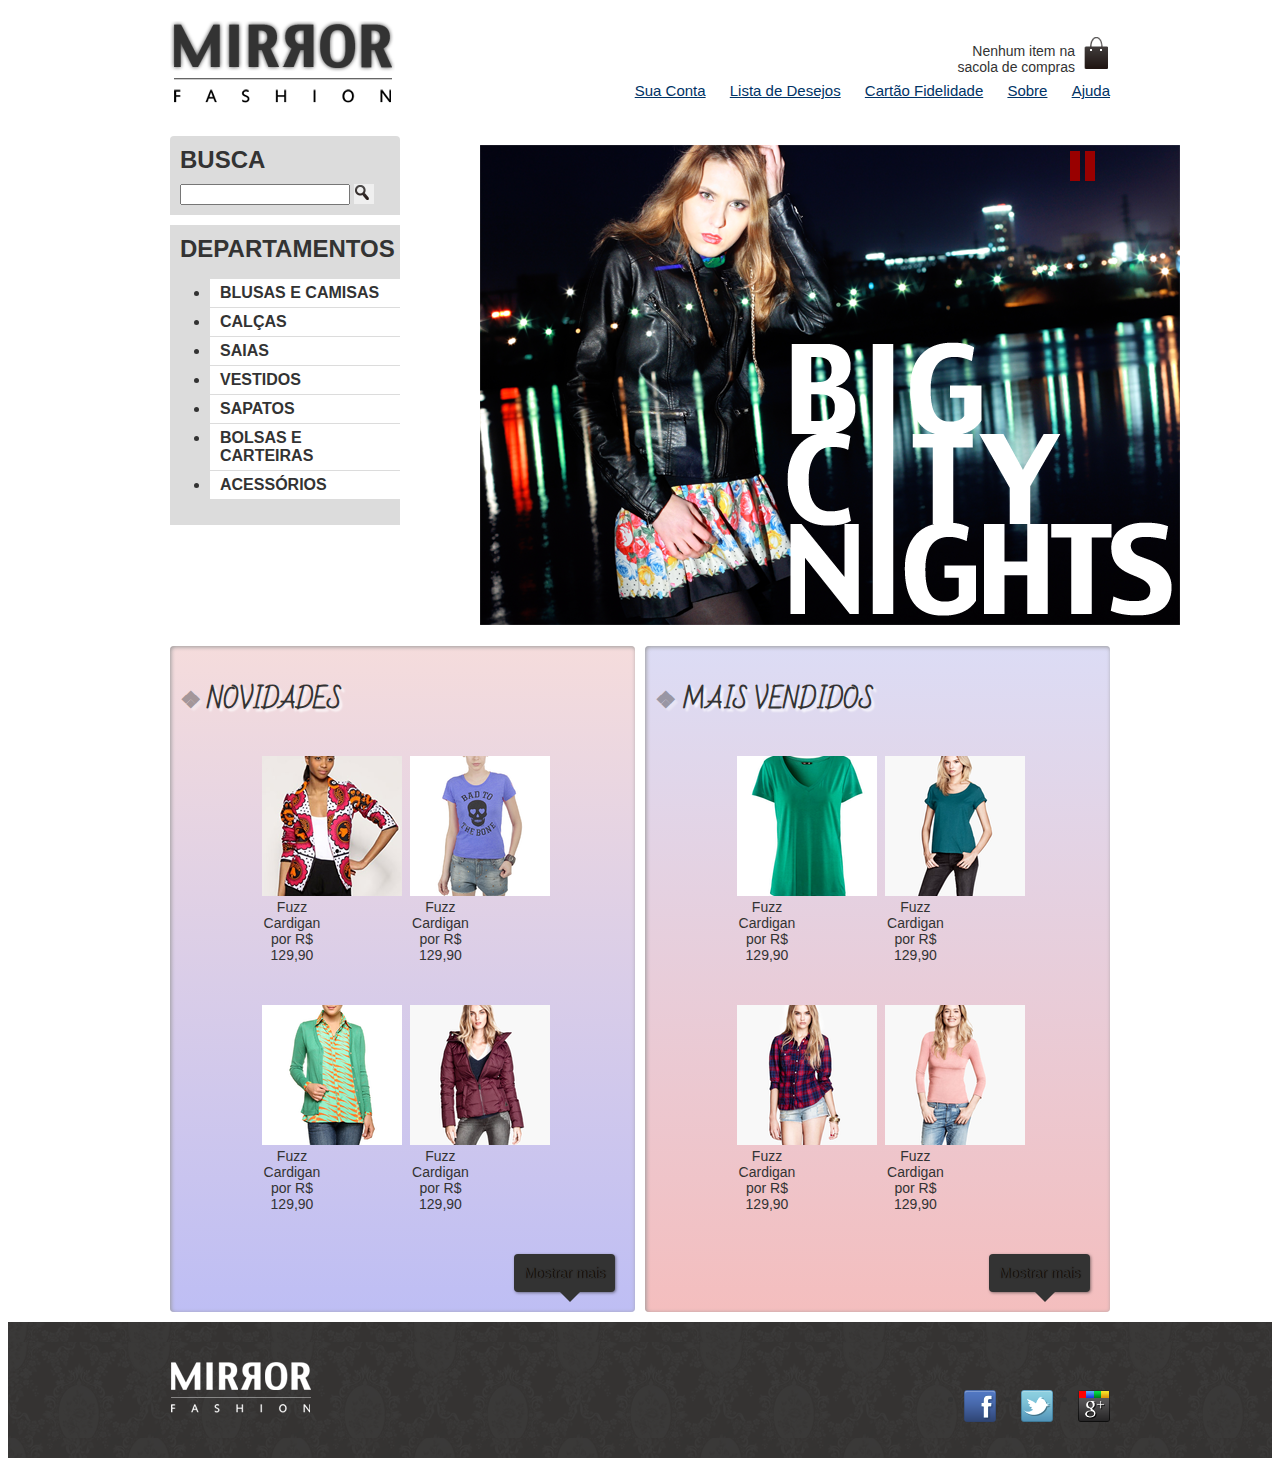
<file: site-pre-pronto/mirrorfashion/index.htm>
<!DOCTYPE html>
<html>

<head>
    <meta charset="utf-8">
    <title>Mirror Fashion</title>
    <link rel="stylesheet" href="css/estilos.css">
    <link rel="stylesheet" href="css/reset.css">
    <link rel="stylesheet" href="css/index.css">
    <link href='http://fonts.googleapis.com/css?family=PT+Sans|Bad+Script' rel='stylesheet'>
    <meta name="viewport" content="width=device-width">
</head>

<body>
    <header class="container">
        <h1><img src="img/logo.png" alt="Logo da Mirror Fashion"></h1>
        <p class="sacola">
            Nenhum item na sacola de compras
        </p>
        <nav class="menu-opcoes">
            <ul>
                <li><a href="#">Sua Conta</a></li>
                <li><a href="#">Lista de Desejos</a></li>
                <li><a href="#">Cartão Fidelidade</a></li>
                <li><a href="sobre.htm">Sobre</a></li>
                <li><a href="#">Ajuda</a></li>
            </ul>
        </nav>
        <script src="//html5shiv.googlecode.com/svn/trunk/html5.js"></script>
    </header>
    <div id="main">
        <div class="container destaque">
            <section class="busca">
                <h2>Busca</h2>
                <form>
                    <input type="search">
                    <button>Buscar</button>
                </form>
            </section>
            <!-- fim .busca -->
            <section class="menu-departamentos">
                <h2>Departamentos</h2>
                <nav>
                    <ul>
                        <li>
                            <a href="#">Blusas e Camisas</a>
                            <ul>
                                <li><a href="#">Manga curta</a></li>
                                <li><a href="#">Manga comprida</a></li>
                                <li><a href="#">Camisa social</a></li>
                                <li><a href="#">Camisa casual</a></li>
                            </ul>
                        </li>
                        <li><a href="#">Calças</a>
                            <ul>
                                <li><a href="#">Calça Jeans</a></li>
                                <li><a href="#">Calça Sarja</a></li>
                                <li><a href="#">Calça Social</a></li>
                            </ul>
                        </li>
                        <li><a href="#">Saias</a>
                            <ul>
                                <li><a href="#">Saia Jeans</a></li>
                                <li><a href="#">Saia Reta</a></li>
                                <li><a href="#">Saia Plissada</a></li>
                                <li><a href="#">Saia Godé</a></li>
                            </ul>
                        </li>
                        <li><a href="#">Vestidos</a>
                            <ul>
                                <li><a href="#">Vestido de Festa</a></li>
                                <li><a href="#">Vestido Social</a></li>
                                <li><a href="#">Vestido Rodado</a></li>
                                <li><a href="#">Vestido de Veludo</a></li>
                            </ul>
                        </li>
                        <li><a href="#">Sapatos</a>
                            <ul>
                                <li><a href="#">Sociais</a></li>
                                <li><a href="#">Tênis</a></li>
                                <li><a href="#">Chinelos</a></li>
                            </ul>
                        </li>
                        <li><a href="#">Bolsas e Carteiras</a>
                            <ul>
                                <li><a href="#">Bolsas Grandes</a></li>
                                <li><a href="#">Bolsas Pequenas </a></li>
                                <li><a href="#">Bolsas Médias</a></li>
                                <li><a href="#">Carteiras</a></li>
                            </ul>
                        </li>
                        <li><a href="#">Acessórios</a>
                            <ul>
                                <li><a href="#">Cintos</a></li>
                                <li><a href="#">Gravatas</a></li>
                                <li><a href="#">Joias</a></li>
                            </ul>
                        </li>
                    </ul>
                </nav>
            </section>
            <!-- fim .menu-departamentos -->
            <section class="banner-destaque">
                <figure id="destaque">
                    <a href="#" class="pause"></a>
                    <img src="img/destaque-home.png" alt="Promoção: Big City Night">
                    <script type="text/javascript" src="js/banner.js"></script>
                </figure>
            </section>
            <!-- fim .banner-destaque -->
        </div>
        <!-- fim .container .destaque -->
    </div>
    <div id="destaques">
        <div class="container paineis">
            <!-- os paineis de novidades e mais vendidos entrarão aqui dentro -->
            <section class="painel novidades">
                <h2>Novidades</h2>
                <ol>
                    <!-- primeiro produto -->
                    <li>
                        <a href="produto.html">
                            <figure>
                                <img src="img/produtos/miniatura1.png" alt="miniatura1">
                                <figcaption>Fuzz Cardigan por R$ 129,90</figcaption>
                            </figure>
                        </a>
                    </li>
                    <li>
                        <a href="produto.html">
                            <figure>
                                <img src="img/produtos/miniatura2.png" alt="miniatura2">
                                <figcaption>Fuzz Cardigan por R$ 129,90</figcaption>
                            </figure>
                        </a>
                    </li>
                    <li>
                        <a href="produto.html">
                            <figure>
                                <img src="img/produtos/miniatura3.png" alt="miniatura3">
                                <figcaption>Fuzz Cardigan por R$ 129,90</figcaption>
                            </figure>
                        </a>
                    </li>
                    <li>
                        <a href="produto.html">
                            <figure>
                                <img src="img/produtos/miniatura4.png" alt="miniatura4">
                                <figcaption>Fuzz Cardigan por R$ 129,90</figcaption>
                            </figure>
                        </a>
                    </li>
                </ol>
                <script type="text/javascript" src="js/home.js"></script>
                <script type="text/javascript" src="js/jquery.js"></script>
                <button type="button"><a href="produto.htm">Mostrar mais</a></button>
            </section>
            <section class="painel mais-vendidos">
                <h2>Mais Vendidos</h2>
                <ol>
                    <li>
                        <a href="produto.html">
                            <figure>
                                <img src="img/produtos/miniatura7.png" alt="miniatura7">
                                <figcaption>Fuzz Cardigan por R$ 129,90</figcaption>
                            </figure>
                        </a>
                    </li>
                    <li>
                        <a href="produto.html">
                            <figure>
                                <img src="img/produtos/miniatura8.png" alt="miniatura8">
                                <figcaption>Fuzz Cardigan por R$ 129,90</figcaption>
                            </figure>
                        </a>
                    </li>
                    <li>
                        <a href="produto.html">
                            <figure>
                                <img src="img/produtos/miniatura9.png" alt="miniatura9">
                                <figcaption>Fuzz Cardigan por R$ 129,90</figcaption>
                            </figure>
                        </a>
                    </li>
                    <li>
                        <a href="produto.html">
                            <figure>
                                <img src="img/produtos/miniatura10.png" alt="miniatura10">
                                <figcaption>Fuzz Cardigan por R$ 129,90</figcaption>
                            </figure>
                        </a>
                    </li>
                </ol>
                <script type="text/javascript" src="js/home.js"></script>
                <script type="text/javascript" src="js/jquery.js"></script>
                <button type="button"><a href="produto.htm">Mostrar mais</a></button>
            </section>
        </div>
        <!-- fim .container .paineis -->
    </div>
    <footer>
        <!-- Conteúdo do rodapé -->
        <footer>
            <div class="container">
                <img src="img/logo-rodape.png" alt="Logo da Mirror Fashion">
                <ul class="social">
                    <li><a href="http://facebook.com/mirrorfashion">Facebook</a></li>
                    <li><a href="http://twitter.com/mirrorfashion">Twitter</a></li>
                    <li><a href="http://plus.google.com/mirrorfashion">Google+</a></li>
                </ul>
            </div>
        </footer>
    </footer>
</body>

</html>
</file>
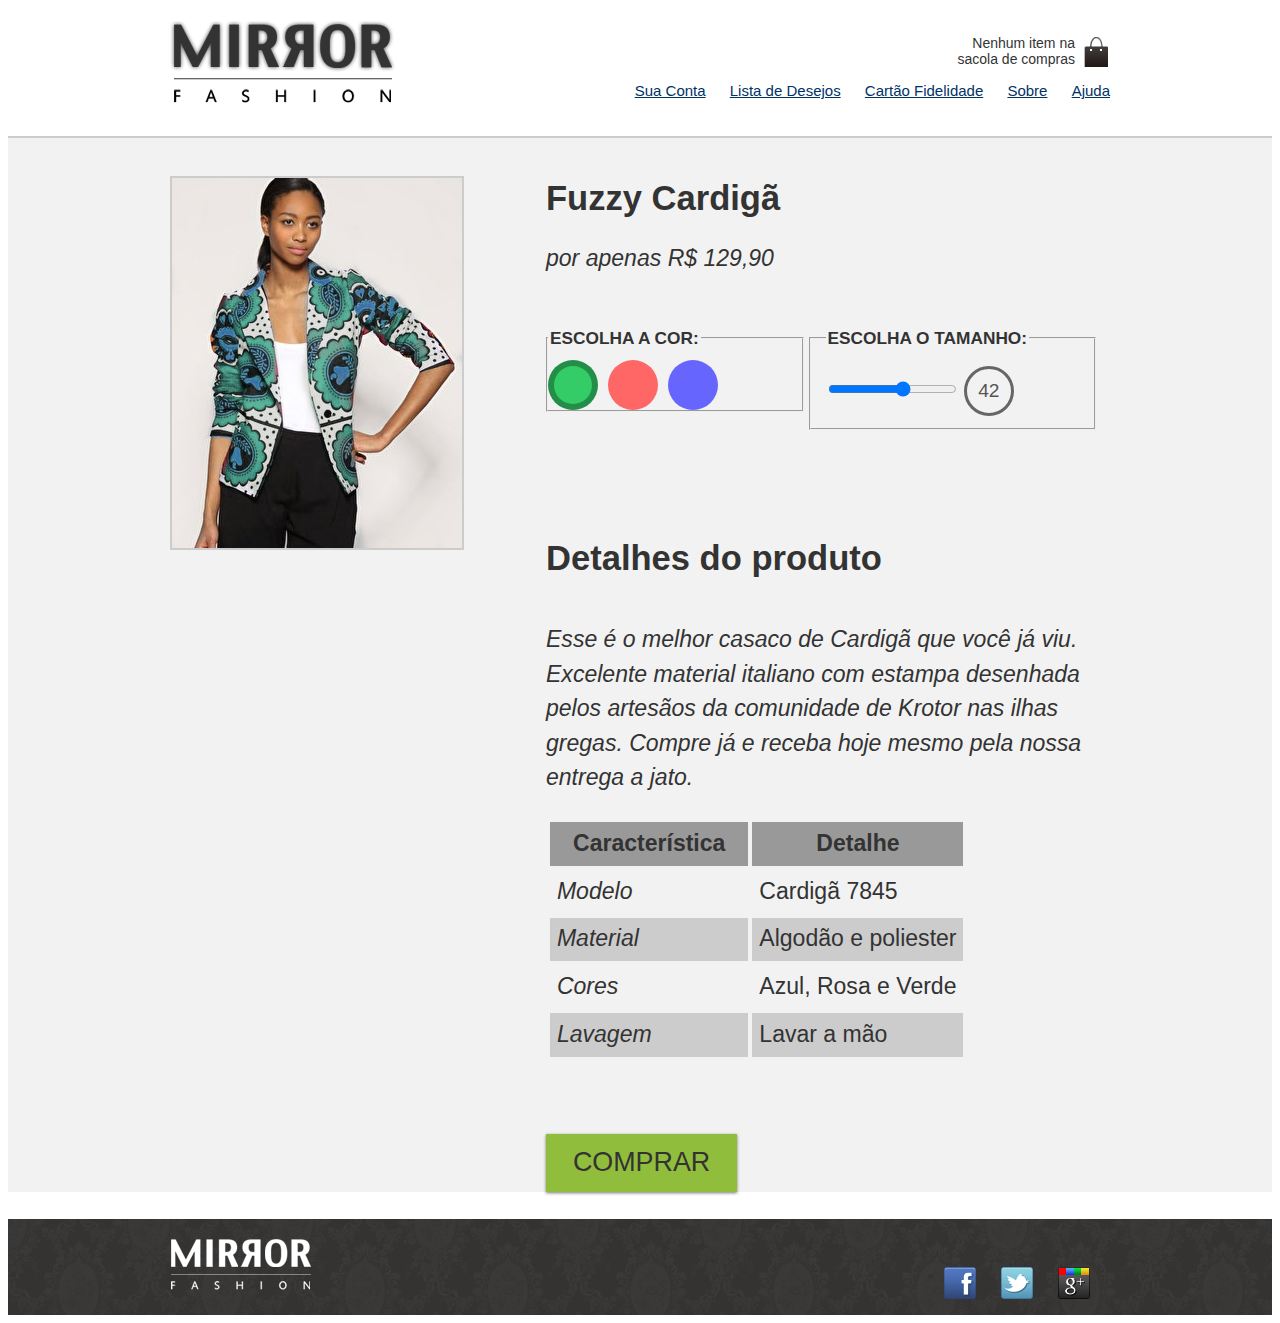
<file: site-pre-pronto/mirrorfashion/produto.htm>
<!DOCTYPE html>
<html>

<head>
    <meta charset="utf-8">
    <meta name="viewport" content="width=device-width">
    <title>Mirror Fashion</title>
    <link rel="stylesheet" href="css/produto.css">

</head>

<body>
    <header class="container">
        <h1>
            <img src="img/logo.png" alt="Logo da Mirror Fashion">
        </h1>
        <p class="sacola">
            Nenhum item na sacola de compras
        </p>
        <nav class="menu-opcoes">
            <ul>
                <li><a href="#">Sua Conta</a></li>
                <li><a href="#">Lista de Desejos</a></li>
                <li><a href="#">Cartão Fidelidade</a></li>
                <li><a href="sobre.html">Sobre</a></li>
                <li><a href="#">Ajuda</a></li>
            </ul>
        </nav>
    </header>
    <div class="produto-back">
        <div class="container">
            <div class="produto">
                <h1>Fuzzy Cardigã</h1>
                <p>por apenas R$ 129,90</p>
                <form>
                    <fieldset class="cores">
                        <legend>Escolha a cor:</legend>
                        <input type="radio" name="cor" value="verde" id="verde" checked>
                        <label for="verde">
<img src="img/produtos/foto1-verde.png" alt="Produto na cor verde">
</label>
                        <input type="radio" name="cor" value="rosa" id="rosa">
                        <label for="rosa">
<img src="img/produtos/foto1-rosa.png" alt="Produto na cor rosa">
</label>
                        <input type="radio" name="cor" value="azul" id="azul">
                        <label for="azul">
<img src="img/produtos/foto1-azul.png" alt="Produto na cor azul">
</label>
                    </fieldset>
                    <fieldset class="tamanhos">
                        <legend>Escolha o tamanho:</legend>
                        <input type="range" min="36" max="46" value="42" step="2" name="tamanho" id="tamanho">
                        <output for="tamanho" name="valortamanho">42</output>
                        <script type="text/javascript" src="js/produto.js"></script>
                    </fieldset>
                    <div class="detalhes">
                        <h2>Detalhes do produto</h2>
                        <p>Esse é o melhor casaco de Cardigã que você já viu. Excelente material italiano com estampa desenhada pelos artesãos da comunidade de Krotor nas ilhas gregas. Compre já e receba hoje mesmo pela nossa entrega a jato.</p>
                        <table>
                            <thead>
                                <tr>
                                    <th>Característica</th>
                                    <th>Detalhe</th>
                                </tr>
                            </thead>
                            <tbody>
                                <tr>
                                    <td>Modelo</td>
                                    <td>Cardigã 7845</td>
                                </tr>
                                <tr>
                                    <td>Material</td>
                                    <td>Algodão e poliester</td>
                                </tr>
                                <tr>
                                    <td>Cores</td>
                                    <td>Azul, Rosa e Verde</td>
                                </tr>
                                <tr>


                                    <td>Lavagem</td>
                                    <td>Lavar a mão</td>
                                </tr>
                            </tbody>
                        </table>
                    </div>
                    <button class="comprar">Comprar</button>
                </form>
            </div>
        </div>
    </div>
    <footer>
        <div class="container">
            <img src="img/logo-rodape.png" alt="Logo da Mirror Fashion">
            <ul class="social">
                <li><a href="http://facebook.com/mirrorfashion">Facebook</a></li>
                <li><a href="http://twitter.com/mirrorfashion">Twitter</a></li>
                <li><a href="http://plus.google.com/mirrorfashion">Google+</a></li>
            </ul>
        </div>
    </footer>
</body>

</html>
</file>
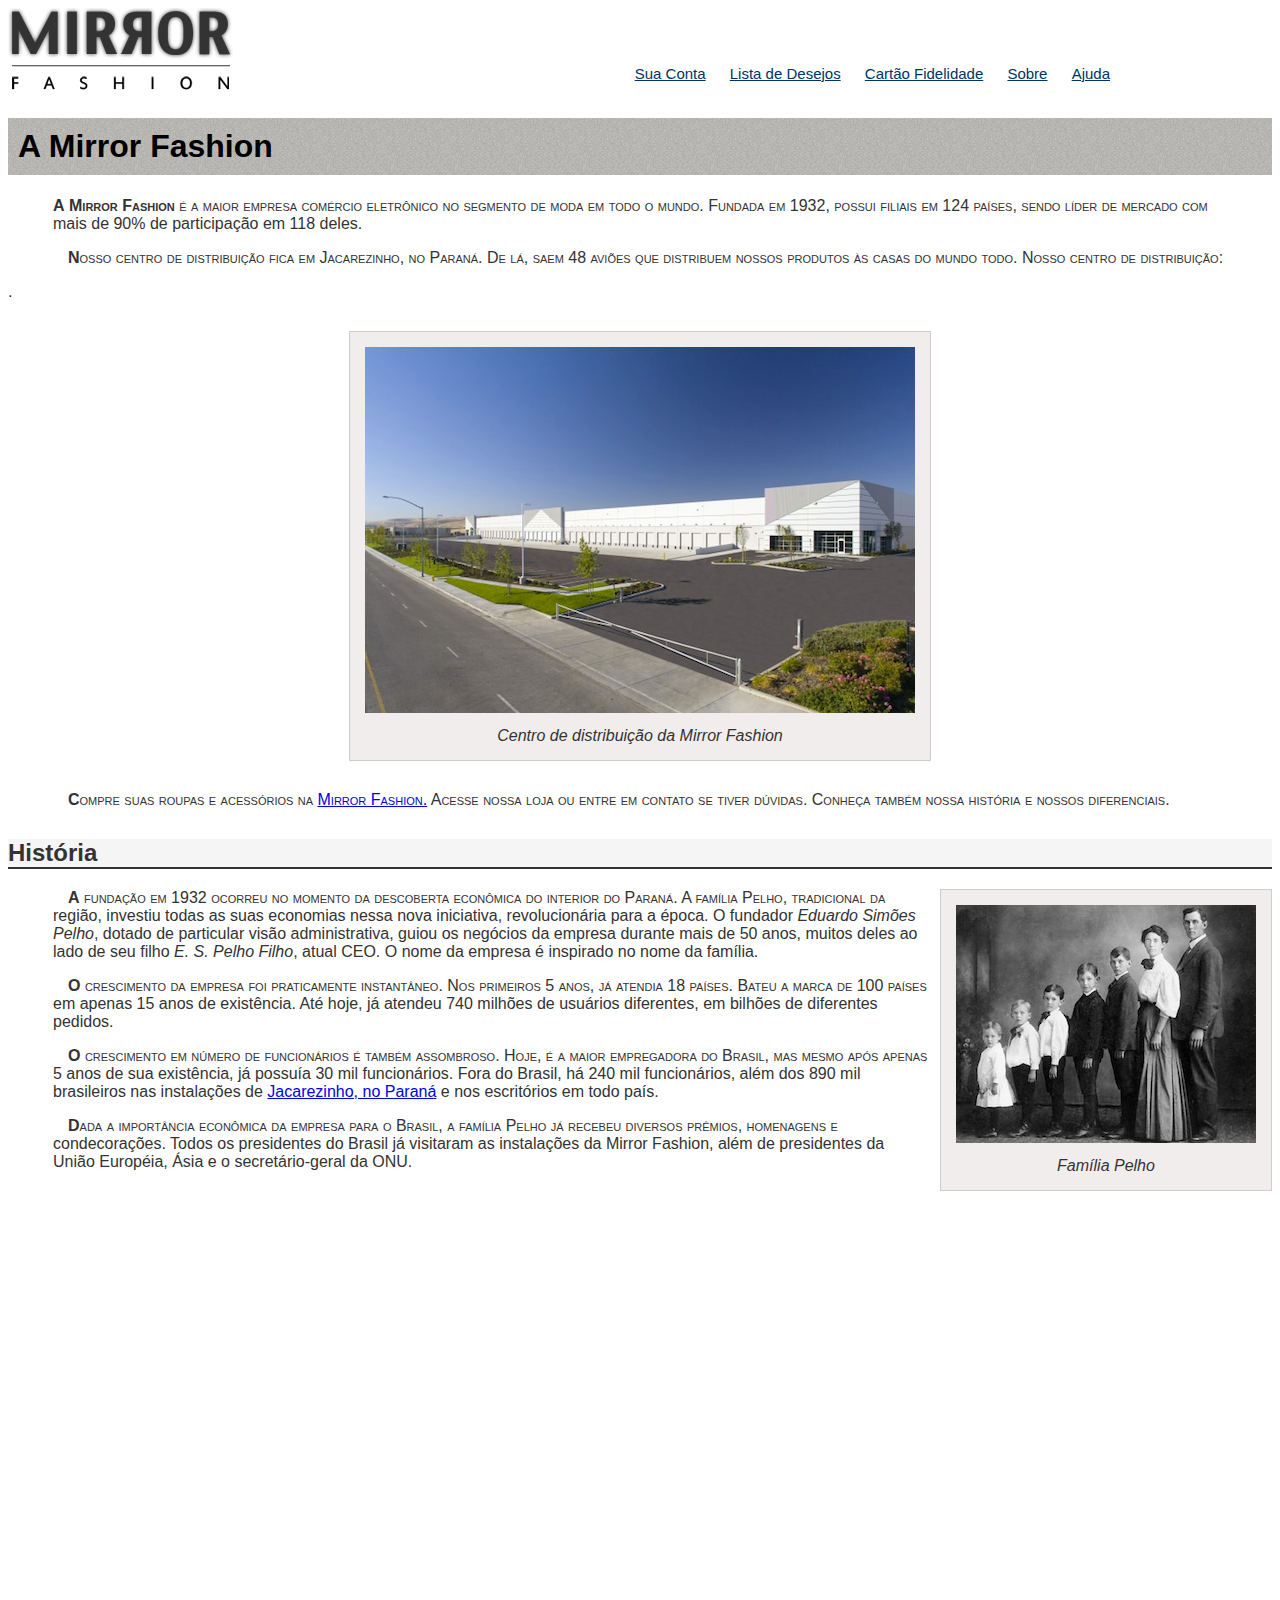
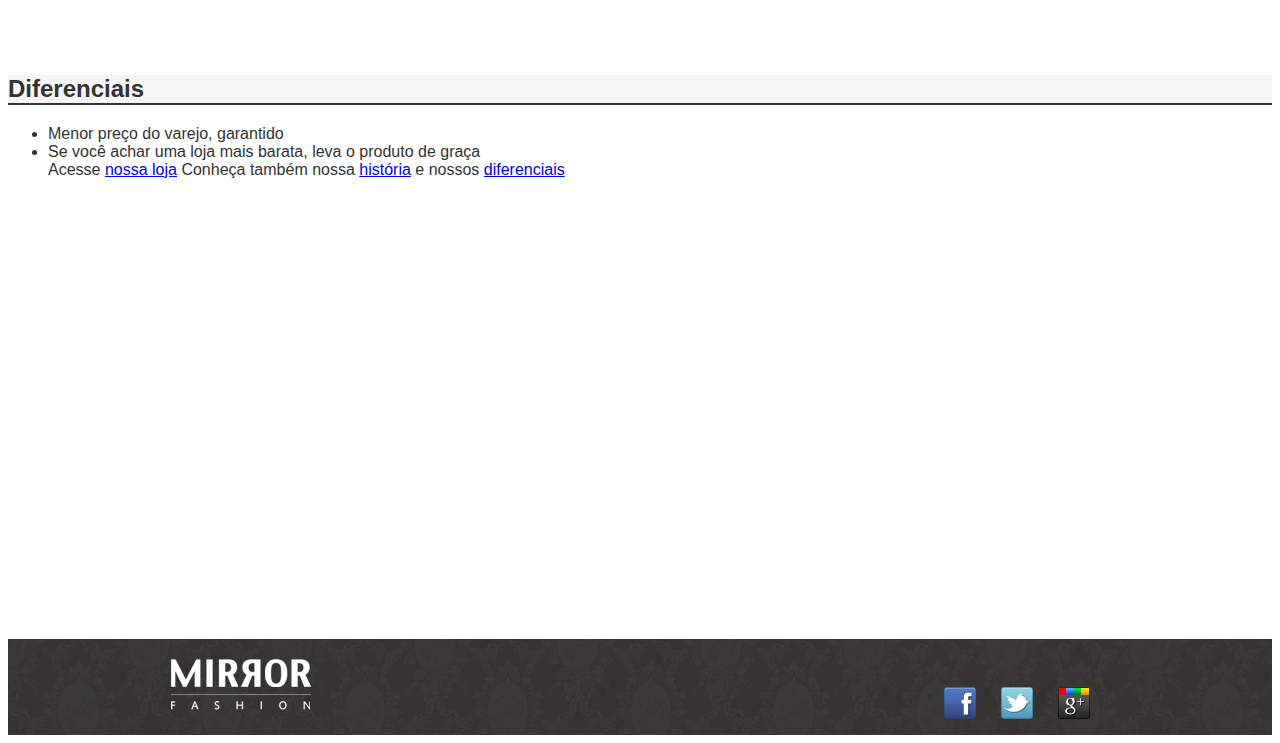
<file: site-pre-pronto/mirrorfashion/sobre.htm>
<!DOCTYPE html>
<html>

<head>
    <meta charset="utf-8">
    <title>Sobre a Mirror Fashion</title>
    <link rel="stylesheet" href="css/sobre.css">
</head>

<body>
    <img src="img/logo.png" alt="Logo da Mirror Fashion">
    <header class="container">
        <nav class="menu-opcoes">
            <ul>
                <li><a href="#">Sua Conta</a></li>
                <li><a href="#">Lista de Desejos</a></li>
                <li><a href="#">Cartão Fidelidade</a></li>
                <li><a href="sobre.htm">Sobre</a></li>
                <li><a href="#">Ajuda</a></li>
            </ul>
        </nav>
        <script src="//html5shiv.googlecode.com/svn/trunk/html5.js"></script>
    </header>
    <h1>A Mirror Fashion</h1>
    <p>
        A <strong>Mirror Fashion</strong> é a maior empresa comércio eletrônico no segmento de moda em todo o mundo. Fundada em 1932, possui filiais em 124 países, sendo líder de mercado com mais de 90% de participação em 118 deles.
    </p>
    <p>
        Nosso centro de distribuição fica em Jacarezinho, no Paraná. De lá, saem 48 aviões que distribuem nossos produtos às casas do mundo todo. Nosso centro de distribuição:
    </p>
    .

    <figure id="centro-distribuicao">
        <img src="img/centro-distribuicao.png" alt="Foto do centro de distribuição da Mirror Fashion">
        <figcaption>Centro de distribuição da Mirror Fashion</figcaption>
    </figure>
    <p>
        Compre suas roupas e acessórios na
        <a href="index.htm">Mirror Fashion.</a> Acesse nossa loja ou entre em contato se tiver dúvidas. Conheça também nossa história e nossos diferenciais.
    </p>
    <h2 id="historia">História</h2>
    <figure id="familia-pelho">
        <img src="img/familia-pelho.jpg" alt="Foto da família Pelho">
        <figcaption>Família Pelho</figcaption>
    </figure>
    <p>
        A fundação em 1932 ocorreu no momento da descoberta econômica do interior do Paraná. A família Pelho, tradicional da região, investiu todas as suas economias nessa nova iniciativa, revolucionária para a época. O fundador <em>Eduardo Simões Pelho</em>,
        dotado de particular visão administrativa, guiou os negócios da empresa durante mais de 50 anos, muitos deles ao lado de seu filho <em>E. S. Pelho Filho</em>, atual CEO. O nome da empresa é inspirado no nome da família.
    </p>
    <p>
        O crescimento da empresa foi praticamente instantâneo. Nos primeiros 5 anos, já atendia 18 países. Bateu a marca de 100 países em apenas 15 anos de existência. Até hoje, já atendeu 740 milhões de usuários diferentes, em bilhões de diferentes pedidos.
    </p>
    <p>
        O crescimento em número de funcionários é também assombroso. Hoje, é a maior empregadora do Brasil, mas mesmo após apenas 5 anos de sua existência, já possuía 30 mil funcionários. Fora do Brasil, há 240 mil funcionários, além dos 890 mil brasileiros nas
        instalações de <a href="https://maps.google.com.br/?q=Jacarezinho"> Jacarezinho, no Paraná</a> e nos escritórios em todo país.
    </p>
    <p>
        Dada a importância econômica da empresa para o Brasil, a família Pelho já recebeu diversos prêmios, homenagens e condecorações. Todos os presidentes do Brasil já visitaram as instalações da Mirror Fashion, além de presidentes da União Européia, Ásia e
        o secretário-geral da ONU.
    </p>
    <iframe width="1335" height="440" frameborder="0" scrolling="no" marginheight="0" marginwidth="0" src="http://maps.google.com.br/maps?q=Jacarezinho&amp;output=embed">
</iframe>
    <h2 id="diferenciais">Diferenciais</h2>
    <ul>
        <li>Menor preço do varejo, garantido</li>
        <li>Se você achar uma loja mais barata, leva o produto de graça</li>
        Acesse <a href="index.htm">nossa loja</a> Conheça também nossa <a href="#historia">história</a> e nossos <a href="#diferenciais">diferenciais</a>
    </ul>
    <iframe width="1335" height="440" src="http://www.youtube.com/embed/Tb06abHE4hY" frameborder="0" allowfullscreen></iframe>
    <footer>
        <div class="container">
            <img src="img/logo-rodape.png" alt="Logo da Mirror Fashion">
            <ul class="social">
                <li><a href="http://facebook.com/mirrorfashion">Facebook</a></li>
                <li><a href="http://twitter.com/mirrorfashion">Twitter</a></li>
                <li><a href="http://plus.google.com/mirrorfashion">Google+</a></li>
            </ul>
        </div>
    </footer>
</body>

</html>
</file>
<file: site-pre-pronto/mirrorfashion/css/estilos.css>
.sacola {
                background-image: url(../img/sacola.png);
                background-repeat: no-repeat;
                background-position: top right;
                font-size: 14px;
                padding-right: 35px;
                text-align: right;
                width: 140px;
            }
            
            .painel li:nth-child(n+7) {
                display: none;
            }
            
            .painel-aberto li:nth-child(n+7) {
                display: inline-block;
            }
            
            .painel button {
                /* posicionamento */
                float: right;
                margin-right: 10px;
                padding: 10px;
                /* estilo */
                background-color: #333;
                border: 0;
                border-radius: 4px;
                box-shadow: 1px 1px 3px rgba(30, 30, 30, 0.5);
                color: white;
                font-size: 1em;
                text-decoration: none;
                text-shadow: 1px 0 1px black;
                /* animação */
                transition: 0.3s;
            }
            
            .painel button:hover {
                background-color: #393939;
                box-shadow: 1px 0 20px rgba(200, 200, 120, 0.9);
            }
            
            .painel button {
                /* posicionamento */
                position: relative;
                margin-bottom: 10px;
            }
            
            .painel button::after {
                /* elemento vazio */
                content: '';
                display: block;
                height: 0;
                width: 0;
                /* triângulo */
                border-top: 10px solid #333;
                border-left: 10px solid transparent;
                border-right: 10px solid transparent;
                /* posicionamento */
                position: absolute;
                top: 100%;
                left: 50%;
                margin-left: -5px;
                /* animação */
                transition: 0.3s;
            }
            
            .painel button:hover::after {
                border-top-color: #393939;
            }
            
            body {
                font-family: 'PT Sans', sans-serif;
            }
            
            .painel h2 {
                font-family: 'Bad Script', sans-serif;
            }
            
            .menu-opcoes ul {
                font-size: 15px;
            }
            
            .menu-opcoes a {
                color: #003366;
            }
            
            body {
                color: #333333;
                font-family: "Lucida Sans Unicode", "Lucida Grande", sans-serif;
            }
            
            .painel li {
                display: inline-block;
                vertical-align: top;
                width: 140px;
                margin: 2px;
                padding-bottom: 10px;
            }
            
            .painel {
                margin: 10px 0;
                padding: 10px;
                width: 445px;
            }
            
            .novidades {
                float: left;
            }
            
            .mais-vendidos {
                float: right;
            }
            
            .painel li {
                display: inline-block;
                vertical-align: top;
                width: 140px;
                margin: 2px;
                padding-bottom: 10px;
            }
            
            .painel h2 {
                font-size: 24px;
                font-weight: bold;
                text-transform: uppercase;
                margin-bottom: 10px;
            }
            
            .painel a {
                color: #333;
                font-size: 14px;
                text-align: center;
                text-decoration: none;
            }
            
            .novidades {
                background-color: #F5DCDC;
            }
            
            .mais-vendidos {
                background-color: #DCDCF5;
            }
            
            footer {
                background-image: url(../img/fundo-rodape.png);
            }
            
            .social a {
                height: 32px;
                width: 32px;
                display: block;
                text-indent: -9999px;
            }
            
            .social a[href*="facebook.com"] {
                background-image: url(../img/facebook.png);
            }
            
            .social a[href*="twitter.com"] {
                background-image: url(../img/twitter.png);
            }
            
            .social a[href*="plus.google.com"] {
                background-image: url(../img/googleplus.png);
            }
            
            footer {
                clear: both;
                padding: 20px 0;
            }
            
            footer .container {
                position: relative;
            }
            
            .social {
                position: absolute;
                top: 12px;
                right: 0;
            }
            
            .social li {
                float: left;
                margin-left: 25px;
            }
            
            .busca button {
                background-image: url(../img/busca.png);
                background-repeat: no-repeat;
                border: none;
                width: 20px;
                height: 20px;
                text-indent: -9999px;
            }
            
            .busca,
            .menu-departamentos {
                float: left;
            }
            
            .menu-departamentos {
                clear: left;
            }
            
            .menu-departamentos {
                text-transform: uppercase;
            }
            
            .item-menu {
                text-decoration: none;
            }
            
            .busca,
            .menu-departamentos {
                float: left;
            }
            
            .menu-departamentos {
                clear: left;
            }
            
            .busca input[type=search] {
                width: 170px;
            }
            
            .destaque {
                margin-top: 10px;
            }
            
            .menu-departamentos {
                margin-top: 10px;
                padding-bottom: 10px;
            }
            
            .painel li {
                display: inline-block;
                vertical-align: top;
                width: 140px;
                margin: 2px;
                padding-bottom: 10px;
            }
            
            #destaque {
                float: right;
                margin: -70px -70px 7px 7px;
                width: -1080px;
            }
            
            .menu-opcoes a:hover {
                color: #007DC6;
            }
            
            .menu-opcoes a:active {
                color: #867DC6;
            }
            
            .menu-departamentos li ul {
                display: none;
            }
            
            .menu-departamentos li:hover ul {
                display: block;
            }
            
            .menu-departamentos ul ul li {
                background-color: #DCDCDC;
            }
            
            .menu-departamentos li li a:before {
                content: '- ';
            }
            
            .menu-departamentos li li a:before {
                content: '\272A';
                padding-right: 3px;
            }
            
            .painel h2:before {
                content: '\2756';
                padding-right: 5px;
                opacity: 0.4;
            }
            
            .painel {
                border-radius: 4px;
                box-shadow: 1px 1px 4px #999;
            }
            
            .painel h2 {
                text-shadow: 3px 3px 2px #FFF;
            }
            
            .painel {
                box-shadow: inset 1px 1px 4px #999;
            }
            
            .busca {
                border-top-left-radius: 4px;
                border-top-right-radius: 4px;
            }
            
            .painel h2 {
                text-shadow: 3px 3px 2px rgba(255, 255, 255, 0.8);
            }
            
            .novidades {
                background: linear-gradient(#F5DCDC, #BEBEF4);
            }
            
            .mais-vendidos {
                background: linear-gradient(#DCDCF5, #F4BEBE);
            }
            
            .painel li:hover {
                box-shadow: 0 0 5px #333;
                transition: box-shadow 0.7s;
            }
            
            .painel li:hover {
                background-color: rgba(255, 255, 255, 0.8);
                box-shadow: 0 0 5px #333;
                transition: 0.7s;
            }
            
            .painel li:hover {
                transform: scale(1.2);
            }
            
            .painel li:hover {
                transform: scale(1.2) rotate(-5deg);
            }
            
            .painel li:nth-child(2n):hover {
                transform: scale(1.2) rotate(5deg);
            }
            
            .painel li {
                transition: 0.7s;
            }
            
            .painel li:hover {
                transition: 0.7s ease-in;
            }
            
            .painel li {
                transition: 0.7s ease-out;
            }
</file>
<file: site-pre-pronto/mirrorfashion/css/index.css>
.busca,
            .menu-departamentos {
                background-color: #DCDCDC;
                font-weight: bold;
                text-transform: uppercase;
                margin-right: 10px;
                width: 230px;
            }
            
            .busca h2,
            .busca form,
            .menu-departamentos h2 {
                margin: 10px;
            }
            
            .menu-departamentos li {
                background-color: white;
                margin-bottom: 1px;
                padding: 5px 10px;
            }
            
            .menu-departamentos a {
                color: #333333;
                text-decoration: none;
            }
            
            .busca input[type=search] {
                width: 170px;
            }
            
            .busca,
            .menu-departamentos {
                float: left;
            }
            
            .menu-departamentos {
                clear: left;
            }
            
            .destaque {
                margin-top: 10px;
            }
            
            .menu-departamentos {
                margin-top: 10px;
                padding-bottom: 10px;
            }
            
            .destaque {
                position: relative;
            }
            
            .pause,
            .play {
                display: block;
                position: absolute;
                right: 15px;
                top: 15px;
            }
            
            .pause {
                border-left: 10px solid #900;
                border-right: 10px solid #900;
                height: 30px;
                width: 5px;
            }
            
            .play {
                border-left: 25px solid #900;
                border-bottom: 15px solid transparent;
                border-top: 15px solid transparent;
            }
</file>
<file: site-pre-pronto/mirrorfashion/css/produto.css>
.cores label::after {
    content: '';
    display: block;
    border-radius: 50%;
    width: 50px;
    height: 50px;
    border: 6px solid rgba(0, 0, 0, 0);
    transition: 1s;
    cursor: pointer;
}

.cores label:hover::after {
    border: 6px solid rgba(0, 0, 0, 0.1);
}

label[for=verde]::after {
    background-color: #33CC66;
}

label[for=rosa]::after {
    background-color: #FF6666;
}

label[for=azul]::after {
    background-color: #6666FF;
}

.cores input:checked+label::after {
    border: 6px solid rgba(0, 0, 0, 0.3);
}

.cores label::after {
    box-sizing: border-box;
}

.cores input[type=radio] {
    display: none;
}

.cores input:not(:checked)+label img {
    display: none;
}

.cores label::after {
    position: absolute;
    top: 30px;
}

.cores {
    position: relative;
    padding-top: 90px;
}

label[for=verde]::after {
    left: 0;
}

label[for=rosa]::after {
    left: 60px;
}

label[for=azul]::after {
    left: 120px;
}

.cores label img {
    display: block;
    max-width: 100%;
}

.produto {
    color: #333;
    line-height: 1.3;
    margin-top: 2em;
}

.produto h1 {
    font-size: 1.8em;
    font-weight: bold;
}

.produto p {
    font-size: 1.2em;
    font-style: italic;
    margin-bottom: 1em;
}

.produto legend {
    display: block;
    font: bold 0.9em/2.5 Arial;
    text-transform: uppercase;
}

.comprar {
    background: #91BD3C;
    border: none;
    color: #333;
    font-size: 1.4em;
    text-transform: uppercase;
    box-shadow: 0 1px 3px #777;
    display: block;
    padding: 0.5em 1em;
    margin: 1em 0;
}

footer {
    background-image: url(../img/fundo-rodape.png);
}

.social a {
    height: 32px;
    width: 32px;
    display: block;
    text-indent: -9999px;
}

.social a[href*="facebook.com"] {
    background-image: url(../img/facebook.png);
}

.social a[href*="twitter.com"] {
    background-image: url(../img/twitter.png);
}

.social a[href*="plus.google.com"] {
    background-image: url(../img/googleplus.png);
}

footer {
    padding: 20px 20px;
}

footer .container {
    position: relative;
}

.social {
    position: absolute;
    top: 12px;
    right: 20px;
}

.social li {
    float: left;
    margin-left: 25px;
}

.menu-opcoes ul {
    font-size: 15px;
}

.menu-opcoes a {
    color: #003366;
}

body {
    color: #333333;
    font-family: "Lucida Sans Unicode", "Lucida Grande", sans-serif;
}

.menu-opcoes ul li {
    display: inline;
    margin-left: 20px;
}

.container {
    margin: 0 auto;
    width: 940px;
}

header {
    position: relative;
}

.menu-opcoes {
    position: absolute;
    bottom: 0;
    right: 0;
}

.sacola {
    position: absolute;
    top: 0;
    right: 0;
    background-image: url(../img/sacola.png);
    background-repeat: no-repeat;
    background-position: top right;
    font-size: 14px;
    padding-right: 35px;
    text-align: right;
    width: 140px;
}

@media (min-width: 630px) {
    .produto {
        /* a foto vai se posicionar absolutamente com relação a esse elemento,
por isso preciso estar posicionado */
        position: relative;
        /* deixar 40% de espaço em branco na esquerda para foto ocupar */
        padding-left: 40%;
    }
    .cores {
        /* estava relative antes; reinicio para static para evitar que a foto se posicione com relaçã
o a mim */
        position: static;
        /* zerando o padding-top que tinha antes e não preciso mais */
        padding: 0;
    }
    .cores legend {
        /* estava absolute antes, para ter o mesmo comportamento no Chrome e no Firefox;
agora podemos voltar ao fluxo da página */
        position: static;
    }
    .cores label img {
        /* imagem se posiciona absolutamente à esquerda com relação ao .produto */
        position: absolute;
        top: 0;
        left: 0;
    }
    .cores label:after {
        /* as bolinhas coloridas tinham posição absoluta e não precisamos mais,
basta flutuar uma do lado da outra */
        position: static;
        float: left;
    }
    .cores label img {
        max-width: 35%;
        max-height: 100%;
    }
    .produto {
        font-size: 1.2em;
    }
    .cores label::after {
        margin-right: 10px;
    }
}

fieldset {
    display: inline-block;
    vertical-align: top;
    margin: 1em 0;
    min-width: 240px;
    width: 45%;
}

.detalhes {
    padding: 2em 0;
}

.detalhes h2 {
    font-size: 1.5em;
    line-height: 2;
}

.detalhes p {
    margin: 1em 0;
    font-size: 1em;
    line-height: 1.5;
    max-width: 36em;
}

@media (min-width: 500px) {
    .detalhes {
        font-size: 1.2em;
    }
    table {
        border-spacing: 0.2em;
        border-collapse: separate;
    }
    thead {
        background-color: #999;
    }
    thead th {
        font-weight: bold;
        padding: 0.3em 1em;
        text-align: center;
    }
    td {
        padding: 0.3em;
    }
    tr:nth-child(2n) {
        background-color: #CCC;
    }
    td:first-child {
        font-style: italic;
    }
    .produto-back {
        background-color: #F2F2F2;
        margin-top: 1em;
        border-top: 2px solid #CCC;
    }
}

.cores label img {
    border: 2px solid #CCC;
}

.tamanhos output {
    display: inline-block;
    height: 44px;
    width: 44px;
    line-height: 44px;
    text-align: center;
    border: 3px solid #666;
    border-radius: 50%;
    color: #555;
}
</file>
<file: site-pre-pronto/mirrorfashion/css/sobre.css>
body {
            color: #333333;
            font-family: "Lucida Sans Unicode", "Lucida Grande", sans-serif;
        }
        
        h1 {
            background-image: url(../img/sobre-background.jpg);
            color: black;
            padding: 10px;
        }
        
        h2 {
            border-bottom: 2px solid #333333;
            background-color: whitesmoke;
            margin-top: 30px;
        }
        
        h3 {
            color: rgb(255, 200, 0);
            background-color: #F2EDED;
        }
        
        p {
            padding: 0 45px;
            text-indent: 15px;
        }
        
        figure {
            background-color: #F2EDED;
            border: 1px solid #ccc;
            text-align: center;
            padding: 15px;
            margin: 30px;
        }
        
        figcaption {
            font-style: italic;
            margin-top: 10px;
        }
        
        #centro-distribuicao {
            margin-left: auto;
            margin-right: auto;
            width: 550px;
        }
        
        #rodape {
            color: #777;
            margin: 30px 0;
            padding: 30px 0;
        }
        
        #rodape img {
            margin-right: 30px;
            vertical-align: middle;
            width: 94px;
        }
        
        #familia-pelho {
            float: right;
            margin: 0 0 10px 10px;
        }
        
        footer {
            background-image: url(../img/fundo-rodape.png);
        }
        
        .social a {
            height: 32px;
            width: 32px;
            display: block;
            text-indent: -9999px;
        }
        
        .social a[href*="facebook.com"] {
            background-image: url(../img/facebook.png);
        }
        
        .social a[href*="twitter.com"] {
            background-image: url(../img/twitter.png);
        }
        
        .social a[href*="plus.google.com"] {
            background-image: url(../img/googleplus.png);
        }
        
        footer {
            padding: 20px 20px;
        }
        
        footer .container {
            position: relative;
        }
        
        .social {
            position: absolute;
            top: 12px;
            right: 20px;
        }
        
        .social li {
            float: left;
            margin-left: 25px;
        }
        
        .menu-opcoes ul {
            font-size: 15px;
        }
        
        .menu-opcoes a {
            color: #003366;
        }
        
        body {
            color: #333333;
            font-family: "Lucida Sans Unicode", "Lucida Grande", sans-serif;
        }
        
        .menu-opcoes ul li {
            display: inline;
            margin-left: 20px;
        }
        
        .container {
            margin: 0 auto;
            width: 940px;
        }
        
        header {
            position: relative;
        }
        
        .menu-opcoes {
            position: absolute;
            bottom: 0;
            right: 0;
        }
        
        p::first-letter {
            font-weight: bold;
        }
        
        h1+p {
            text-indent: 0;
        }
        
        p::first-line {
            font-variant: small-caps;
        }
        
         :not(p)+p::first-line {
            font-variant: small-caps;
        }
        
        div {
            border-radius: 5px;
        }
</file>
